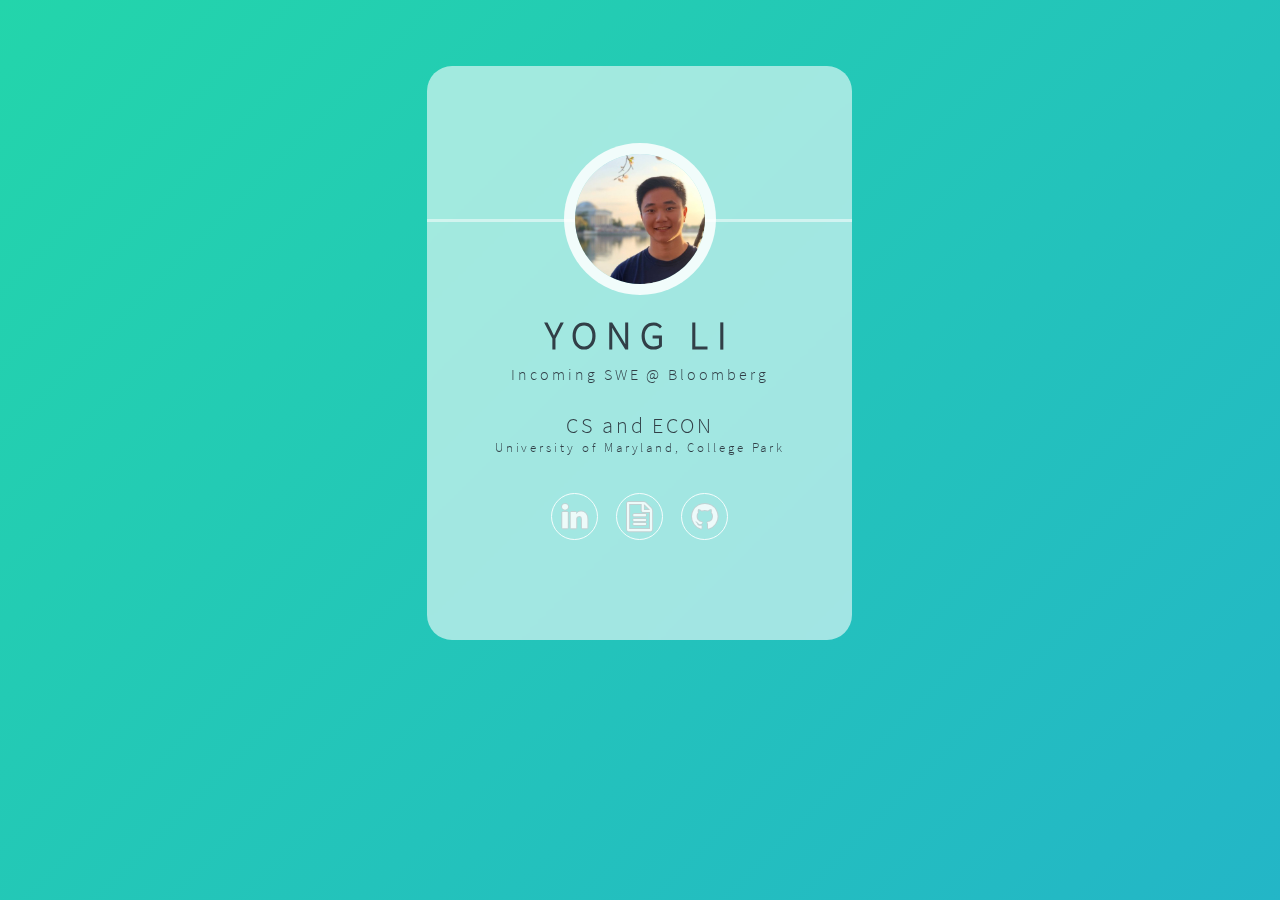
<file: index.html>
<!DOCTYPE HTML>

<html lang="en-us">
  <head>
  <title>Yong Li</title>
  <meta charset="utf-8" />
  <meta name="viewport" content="width=device-width, initial-scale=1" />
  <meta name="description" content="">
  <meta name="author" content="">
  <meta name="generator" content="Hugo 0.74.1" />
  
    <link rel="icon" href="/images/icons/favicon.ico" type="image/x-icon" sizes="16x16 32x32" />
  
  
  
  <link rel="apple-touch-icon-precomposed" href="/images/icons/apple.png" />

  <link rel="stylesheet" href="/assets/css/main.css" />

  
    <link rel="stylesheet" href="/assets/css/page.css" />
  

  
    <link rel="stylesheet" href="/assets/css/font-awesome.min.css" />
  

  

  
  
  

  <noscript><link rel="stylesheet" href="/assets/css/noscript.css" /></noscript>
</head>

  <body class="is-loading">


    
      <div id="wrapper">

        
          <section id="main">
            <header>
              <span class="avatar"><img src="/images/avatars/pic.jpeg" alt="avatar" height="130" width="130" ></span>
              <h1 class="name">
                
                   Yong Li
                
              </h1>
              
                <h5 class=location>Incoming SWE @ <a href="https://www.bloomberg.com/company/">Bloomberg</a></h5>
              

              
                <h2 class="position">CS and ECON</h2>
              
              
                <h2 class="school">University of Maryland, College Park</h2>
              
              

              
            </header>

            <footer>
              <ul class="icons">
                
                  <li><a href="https://www.linkedin.com/in/yong-li-0301/" class="fa-linkedin" target="_blank">LinkedIn</a></li>
                
                  <li><a href="assets/Yong-Li.pdf" class="fa-file-text-o" target="_blank">Resume</a></li>
                
                  <li><a href="https://github.com/liyong2123" class="fa-github" target="_blank">Github</a></li>
                
                <br>
                

                
                
                
              </ul>
            </footer>
          </section>

        
          <footer id="footer">
  <ul class="copyright">
    <li>&copy; 
      
        
      </li>
    <li>
      </li>
  </ul>
   

</footer>


      </div>
    

<script>
  if ('addEventListener' in window) {
    window.addEventListener('load', function() { document.body.className = document.body.className.replace(/\bis-loading\b/, ''); });
    document.body.className += (navigator.userAgent.match(/(MSIE|rv:11\.0)/) ? ' is-ie' : '');
  }
</script>









  

  </body>
</html>
</file>
<file: assets/css/main.css>
@charset "UTF-8";
@import url("source-sans-pro-300-family.css");
/*
	Identity by HTML5 UP
	html5up.net | @n33co
	Free for personal and commercial use under the CCA 3.0 license (html5up.net/license)
*/
/* Reset */
html, body, div, span, applet, object, iframe, h1, h2, h3, h4, h5, h6, p, blockquote, pre, a, abbr, acronym, address, big, cite, code, del, dfn, em, img, ins, kbd, q, s, samp, small, strike, strong, sub, sup, tt, var, b, u, i, center, dl, dt, dd, ol, ul, li, fieldset, form, label, legend, table, caption, tbody, tfoot, thead, tr, th, td, article, aside, canvas, details, embed, figure, figcaption, footer, header, hgroup, menu, nav, output, ruby, section, summary, time, mark, audio, video {
  margin: 0;
  padding: 0;
  border: 0;
  font-size: 100%;
  font: inherit;
  vertical-align: baseline; }

article, aside, details, figcaption, figure, footer, header, hgroup, menu, nav, section {
  display: block; }

body {
  line-height: 1; }

ol, ul {
  list-style: none; }

blockquote, q {
  quotes: none; }

blockquote:before, blockquote:after, q:before, q:after {
  content: '';
  content: none; }

table {
  border-collapse: collapse;
  border-spacing: 0; }

body {
  -webkit-text-size-adjust: none; }

/* Box Model */
*, *:before, *:after {
  -moz-box-sizing: border-box;
  -webkit-box-sizing: border-box;
  box-sizing: border-box; }

/* Type */
body, input, select, textarea {
  color: #414f57;
  font-family: "Source Sans Pro", Helvetica, sans-serif;
  font-size: 14pt;
  font-weight: 300;
  line-height: 2;
  letter-spacing: 0.2em; }
  @media screen and (max-width: 1680px) {
    body, input, select, textarea {
      font-size: 11pt; } }
  @media screen and (max-width: 480px) {
    body, input, select, textarea {
      font-size: 10pt;
      line-height: 1.75; } }

a {
  -moz-transition: color 0.2s ease, border-color 0.2s ease;
  -webkit-transition: color 0.2s ease, border-color 0.2s ease;
  -ms-transition: color 0.2s ease, border-color 0.2s ease;
  transition: color 0.2s ease, border-color 0.2s ease;
  color: inherit;
  text-decoration: none; }
  a:before {
    -moz-transition: color 0.2s ease, text-shadow 0.2s ease;
    -webkit-transition: color 0.2s ease, text-shadow 0.2s ease;
    -ms-transition: color 0.2s ease, text-shadow 0.2s ease;
    transition: color 0.2s ease, text-shadow 0.2s ease; }
  a:hover {
    color: #ff7496;
    text-decoration: underline; }

strong, b {
  color: #313f47; }

em, i {
  font-style: italic; }

p {
  margin: 0 0 1.5em 0; }

h1, h2, h3, h4, h5, h6 {
  color: #313f47;
  line-height: 1.5;
  margin: 0 0 0.75em 0; }
  h1 a, h2 a, h3 a, h4 a, h5 a, h6 a {
    color: inherit;
    text-decoration: none; }

h1 {
  font-size: 1.85em;
  letter-spacing: 0.22em;
  margin: 0 0 0.525em 0; }
  h1.name {
    text-transform: uppercase; }

h2 {
  font-size: 1.5em; }

h3 {
  font-size: 1.25em; }

h4 {
  font-size: 1em; }

h5, li {
  font-size: 0.85em; }

h6, .biography {
  font-size: 0.7em; }

@media screen and (max-width: 480px) {
  h1 {
    font-size: 1.65em; } }
sub {
  font-size: 0.8em;
  position: relative;
  top: 0.5em; }

sup {
  font-size: 0.8em;
  position: relative;
  top: -0.5em; }

hr {
  border: 0;
  border-bottom: solid 1px #c8cccf;
  margin: 1.5em 0; }

/* Form */
form {
  margin: 0 0 1.5em 0; }
  form > .field {
    margin: 0 0 1.5em 0; }
    form > .field > :last-child {
      margin-bottom: 0; }

label {
  color: #313f47;
  display: block;
  font-size: 0.9em;
  margin: 0 0 0.75em 0; }

input:not([type]),
input[type="password"],
input[type="email"],
input[type="tel"],
select,
textarea {
  -moz-appearance: none;
  -webkit-appearance: none;
  -ms-appearance: none;
  appearance: none;
  border-radius: 4px;
  border: solid 1px #c8cccf;
  color: inherit;
  display: block;
  outline: 0;
  padding: 0 1em;
  text-decoration: none;
  width: 100%; }
  input:not([type]):invalid,
  input[type="password"]:invalid,
  input[type="email"]:invalid,
  input[type="tel"]:invalid,
  select:invalid,
  textarea:invalid {
    box-shadow: none; }
  input:not([type]):focus,
  input[type="password"]:focus,
  input[type="email"]:focus,
  input[type="tel"]:focus,
  select:focus,
  textarea:focus {
    border-color: #ff7496; }

.select-wrapper {
  text-decoration: none;
  display: block;
  position: relative; }
  .select-wrapper:before {
    content: "";
    -moz-osx-font-smoothing: grayscale;
    -webkit-font-smoothing: antialiased;
    font-family: FontAwesome;
    font-style: normal;
    font-weight: normal;
    text-transform: none !important; }
  .select-wrapper:before {
    color: #c8cccf;
    display: block;
    height: 2.75em;
    line-height: 2.75em;
    pointer-events: none;
    position: absolute;
    right: 0;
    text-align: center;
    top: 0;
    width: 2.75em; }
  .select-wrapper select::-ms-expand {
    display: none; }

input:not([type]),
input[type="password"],
input[type="email"],
select {
  height: 2.75em; }

textarea {
  padding: 0.75em 1em; }

input[type="checkbox"],
input[type="radio"] {
  -moz-appearance: none;
  -webkit-appearance: none;
  -ms-appearance: none;
  appearance: none;
  display: block;
  float: left;
  margin-right: -2em;
  opacity: 0;
  width: 1em;
  z-index: -1; }
  input[type="checkbox"] + label,
  input[type="radio"] + label {
    text-decoration: none;
    color: #414f57;
    cursor: pointer;
    display: inline-block;
    font-size: 1em;
    font-weight: 300;
    padding-left: 2.4em;
    padding-right: 0.75em;
    position: relative; }
    input[type="checkbox"] + label:before,
    input[type="radio"] + label:before {
      -moz-osx-font-smoothing: grayscale;
      -webkit-font-smoothing: antialiased;
      font-family: FontAwesome;
      font-style: normal;
      font-weight: normal;
      text-transform: none !important; }
    input[type="checkbox"] + label:before,
    input[type="radio"] + label:before {
      border-radius: 4px;
      border: solid 1px #c8cccf;
      content: '';
      display: inline-block;
      height: 1.65em;
      left: 0;
      line-height: 1.58125em;
      position: absolute;
      text-align: center;
      top: 0.15em;
      width: 1.65em; }
  input[type="checkbox"]:checked + label:before,
  input[type="radio"]:checked + label:before {
    color: #ff7496;
    content: '\f00c'; }
  input[type="checkbox"]:focus + label:before,
  input[type="radio"]:focus + label:before {
    border-color: #ff7496; }

input[type="checkbox"] + label:before {
  border-radius: 4px; }

input[type="radio"] + label:before {
  border-radius: 100%; }

::-webkit-input-placeholder {
  color: #616f77 !important;
  opacity: 1.0; }

:-moz-placeholder {
  color: #616f77 !important;
  opacity: 1.0; }

::-moz-placeholder {
  color: #616f77 !important;
  opacity: 1.0; }

:-ms-input-placeholder {
  color: #616f77 !important;
  opacity: 1.0; }

.formerize-placeholder {
  color: #616f77 !important;
  opacity: 1.0; }

.grecaptcha-badge {
  display: none; }

  
/* Icon */
.icon {
  text-decoration: none;
  position: relative;
  opacity: 1;
  border-bottom: none; }
  .icon:before {
    -moz-osx-font-smoothing: grayscale;
    -webkit-font-smoothing: antialiased;
    font-family: FontAwesome;
    font-style: normal;
    font-weight: normal;
    text-transform: none !important; }
  .icon > .label {
    display: none; }

/* List */
ol {
  list-style: decimal;
  margin: 0 0 1.5em 0;
  padding-left: 1.25em; }
  ol li {
    padding-left: 0.25em; }

ul {
  list-style: none;
  margin: 0 0 1.125em 0; }
  ul li {
    padding-bottom: 0.375em; }
  ul.alt {
    padding-left: 0; }
    ul.alt li {
      border-top: solid 1px #c8cccf;
      padding: 0.5em 0; }
      ul.alt li:first-child {
        border-top: 0;
        padding-top: 0; }
  ul.icons {
    cursor: default;
    list-style: none;
    padding-left: 0; }
    ul.icons li {
      display: inline-block;
      padding: 0.675em 0.5em; }
      ul.icons li a {
        text-decoration: none;
        position: relative;
        display: block;
        width: 3.75em;
        height: 3.75em;
        border-radius: 100%;
        border: solid 1px #ffffff;
        opacity: .9;
        line-height: 3.75em;
        overflow: hidden;
        text-align: center;
        text-indent: 3.75em;
        white-space: nowrap; }
        ul.icons li a:before {
          -moz-osx-font-smoothing: grayscale;
          -webkit-font-smoothing: antialiased;
          opacity: .9  ;
          font-family: FontAwesome;
          font-style: normal;
          font-weight: normal;
          text-transform: none !important; }
        ul.icons li a:before {
          color: #ffffff;
          text-shadow: 1.25px 0px 0px #c8cccf, -1.25px 0px 0px #c8cccf, 0px 1.25px 0px #c8cccf, 0px -1.25px 0px #c8cccf; }
        ul.icons li a:hover:before {
          text-shadow: 1.25px 0px 0px #b0dcee, -1.25px 0px 0px #b0dcee, 0px 1.25px 0px #b0dcee, 0px -1.25px 0px #b0dcee; }
        ul.icons li a:before {
          position: absolute;
          top: 0;
          left: 0;
          width: inherit;
          height: inherit;
          font-size: 1.85rem;
          line-height: inherit;
          text-align: center;
          text-indent: 0; }
        ul.icons li a:hover {
          border-color: #b0dcee; }
    @media screen and (max-width: 480px) {
      ul.icons li a:before {
        font-size: 1.5rem; } }
  ul.actions {
    cursor: default;
    list-style: none;
    padding-left: 0; }
    ul.actions li {
      display: inline-block;
      padding: 0 0.75em 0 0;
      vertical-align: middle; }
      ul.actions li:last-child {
        padding-right: 0; }

dl {
  margin: 0 0 1.5em 0; }
  dl dt {
    display: block;
    margin: 0 0 0.75em 0; }
  dl dd {
    margin-left: 1.5em; }

/* Button */
input[type="submit"],
input[type="reset"],
input[type="button"],
button,
.button {
  -moz-appearance: none;
  -webkit-appearance: none;
  -ms-appearance: none;
  appearance: none;
  -moz-transition: background-color 0.2s ease-in-out, border-color 0.2s ease-in-out, color 0.2s ease-in-out;
  -webkit-transition: background-color 0.2s ease-in-out, border-color 0.2s ease-in-out, color 0.2s ease-in-out;
  -ms-transition: background-color 0.2s ease-in-out, border-color 0.2s ease-in-out, color 0.2s ease-in-out;
  transition: background-color 0.2s ease-in-out, border-color 0.2s ease-in-out, color 0.2s ease-in-out;
  display: inline-block;
  height: 2.75em;
  line-height: 2.75em;
  padding: 0 1.5em;
  background-color: transparent;
  border-radius: 4px;
  border: solid 1px #c8cccf;
  color: #414f57 !important;
  cursor: pointer;
  text-align: center;
  text-decoration: none;
  white-space: nowrap; }
  input[type="submit"]:hover,
  input[type="reset"]:hover,
  input[type="button"]:hover,
  button:hover,
  .button:hover {
    border-color: #ff7496;
    color: #ff7496 !important; }
  input[type="submit"].icon,
  input[type="reset"].icon,
  input[type="button"].icon,
  button.icon,
  .button.icon {
    padding-left: 1.35em; }
    input[type="submit"].icon:before,
    input[type="reset"].icon:before,
    input[type="button"].icon:before,
    button.icon:before,
    .button.icon:before {
      margin-right: 0.5em; }
  input[type="submit"].fit,
  input[type="reset"].fit,
  input[type="button"].fit,
  button.fit,
  .button.fit {
    display: block;
    width: 100%;
    margin: 0 0 0.75em 0; }
  input[type="submit"].small,
  input[type="reset"].small,
  input[type="button"].small,
  button.small,
  .button.small {
    font-size: 0.8em; }
  input[type="submit"].big,
  input[type="reset"].big,
  input[type="button"].big,
  button.big,
  .button.big {
    font-size: 1.35em; }
  input[type="submit"].disabled, input[type="submit"]:disabled,
  input[type="reset"].disabled,
  input[type="reset"]:disabled,
  input[type="button"].disabled,
  input[type="button"]:disabled,
  button.disabled,
  button:disabled,
  .button.disabled,
  .button:disabled {
    -moz-pointer-events: none;
    -webkit-pointer-events: none;
    -ms-pointer-events: none;
    pointer-events: none;
    opacity: 0.5; }

    
/* Main */
#main {
  position: relative;
  max-width: 60%;
  top:3em;
  min-width: 29em;
  padding: 6em 3em 5em 3em ;
  background: #ffffff;
  border-radius: 25px;
  cursor: default;
  text-align: center;
  -moz-transform-origin: 50% 50%;
  -webkit-transform-origin: 50% 50%;
  -ms-transform-origin: 50% 50%;
  transform-origin: 50% 50%;
  -moz-transform: rotateX(0deg);
  -webkit-transform: rotateX(0deg);
  -ms-transform: rotateX(0deg);
  transform: rotateX(0deg);
  background-color: rgba(255, 255, 255, .58 );  
 backdrop-filter: blur(5px);
  -moz-transition: opacity 1.6s ease, transform 1.5s ease; 
  -webkit-transition: opacity 1.6s ease, transform 1.5s ease; 
  -ms-transition: opacity 1.6s ease, transform 1.5s ease; 
  transition: opacity 1.6s ease, transform 1.5s ease; }
  #main:before{
    filter: blur(10px);
  }
  #main .avatar {
    position: relative;
    display: block;
    margin-bottom: 1.5em; }
    #main .avatar img {
      display: block;
      margin: 0 auto;
      border-radius: 50%;
      box-shadow: 0 0 0 .75em #ffffffd8; }

    #main .avatar:before {
      content: '';
      display: block;
      position: absolute;
      opacity: .5;
      top: 50%;
      left: -3em;
      width: calc(100% + 6em);
      height: 3px;
      z-index: -1;
      background: #ffffff; }
  #main .name {
    font-weight: bold; 
    font-size: 2.7em;
  }
  #main .location {
    display: block;
    margin-top: -1.5em;
    margin-bottom: 1.4em; 
    font-size: 1.1em;
  }
  #main .biography {
    display: block;
    margin-bottom: 0em; }
  #main .school {
    display: block;
    margin-top: -1.5em;
    margin-bottom: 2em;
    font-size: .9em;
  }
 
  @media screen and (max-width: 480px) {
    #main {
      min-width: 0;
      width: 100%;
      padding: 4em 2em 2.5em 2em ; }
      #main .avatar:before {
        left: -2em;
        width: calc(100% + 4em); } }
  body.is-loading #main {
    opacity: 0;
    -moz-transform: rotateX(45deg);
    -webkit-transform: rotateX(45deg);
    -ms-transform: rotateX(45deg);
    transform: rotateX(45deg); }

/* Footer */
#footer {
  -moz-align-self: -moz-flex-end;
  -webkit-align-self: -webkit-flex-end;
  -ms-align-self: -ms-flex-end;
  align-self: flex-end;
  width: 100%;
  padding: 5em 0 0 0;
  color: rgba(255, 255, 255, 0.75);
  cursor: default;
  text-align: center; }
  #footer .copyright {
    margin: 0;
    padding: 0;
    font-size: 0em;
    list-style: none; }
    #footer .copyright li {
      display: inline-block;
      border-left: solid 0px rgba(255, 255, 255, 0.5);
      line-height: 1; }
      #footer .copyright li:first-child {
        border-left: 0; }

/* Wrapper */
#wrapper {
  display: -moz-flex;
  display: -webkit-flex;
  display: -ms-flex;
  display: flex;
  -moz-align-items: center;
  -webkit-align-items: center;
  -ms-align-items: center;
  align-items: center;
  -moz-justify-content: space-between;
  -webkit-justify-content: space-between;
  -ms-justify-content: space-between;
  justify-content: space-between;
  -moz-flex-direction: column;
  -webkit-flex-direction: column;
  -ms-flex-direction: column;
  flex-direction: column;
  -moz-perspective: 1000px;
  -webkit-perspective: 1000px;
  -ms-perspective: 1000px;
  perspective: 1000px;
  position: relative;
  min-height: 100%;
  padding: 1.5em;
  z-index: 2; }
  #wrapper > * {
    z-index: 1; }
  #wrapper:before {
    content: '';
    display: block; }
  @media screen and (max-width: 360px) {
    #wrapper {
      padding: 0.75em; } }
  body.is-ie #wrapper {
    height: 100%; }

/*# sourceMappingURL=main.css.map */
</file>
<file: assets/css/page.css>
body {
  background: linear-gradient(-45deg, #f58360, #b6f393, #23a6d5, #23d5ab);
  background-size: 500% 500%;
  animation: gradient 15s ease infinite;
}

@keyframes gradient {
  0% {
      background-position: 0% 50%;
  }
  50% {
      background-position: 100% 50%;
  }
  100% {
      background-position: 0% 50%;
  }
}
</file>
<file: assets/css/noscript.css>
/*
	Identity by HTML5 UP
	html5up.net | @n33co
	Free for personal and commercial use under the CCA 3.0 license (html5up.net/license)
*/
/* Basic */
body:after {
  display: none; }

/* Main */
#main {
  -moz-transform: none !important;
  -webkit-transform: none !important;
  -ms-transform: none !important;
  transform: none !important;
  opacity: 1 !important; }

/*# sourceMappingURL=noscript.css.map */
</file>
